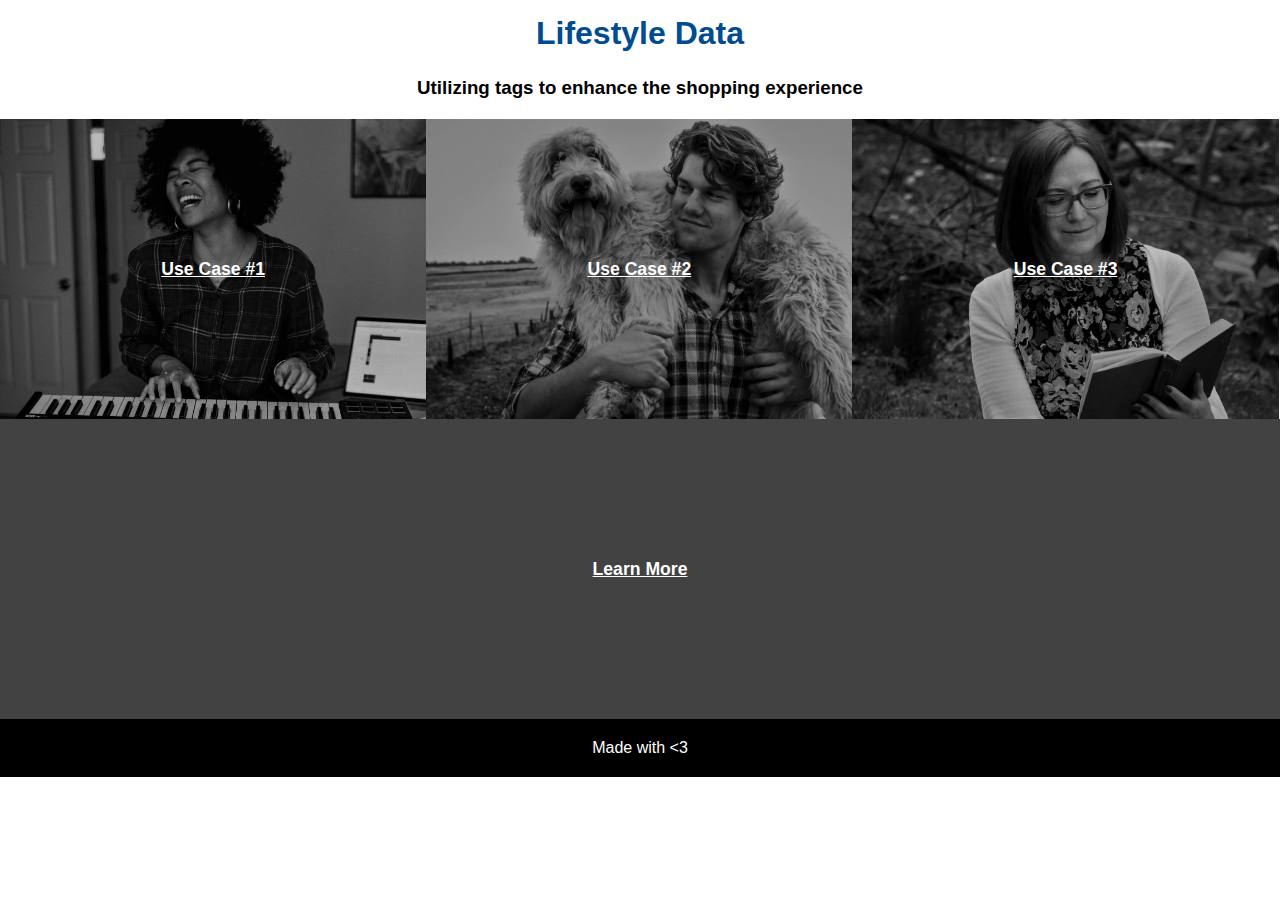
<file: index.html>
<!DOCTYPE html>
<html>
  <head>
    <meta name="viewport" content="width=device-width, initial-scale=1">
    <meta name='viewport'
    content='width=device-width, initial-scale=1.0, maximum-scale=1.0' />
    <link href="styles.css" type="text/css" rel="stylesheet">
  </head>
  <div class='page'>
    <div class='section menu'><h1>Lifestyle Data</h1>
    </div>
    <div class='section header'>
        <h3>Utilizing tags to enhance the shopping experience</h3>
      </div>
    <div class='section more'>
      <div class='link'><a href="about.html">Learn More</a></div>
    </div>
   
    <div class='section feature-1'>
      <div class='link'><a href="use-case-1.html"><p>Use Case #1</p></a></div>
    </div>

    <div class='section feature-2'>
      <a href="use-case-2.html">
      <div class='link'><p>Use Case #2</p></div>
      </a>
    </div>
    <div class='section feature-3'>
      <div class='link'><a href="use-case-3.html"><p>Use Case #3</p></a></div>
    </div>
  </div>
  <div class='section footer'>Made with <3</div>
  </body>
</html>
</file>
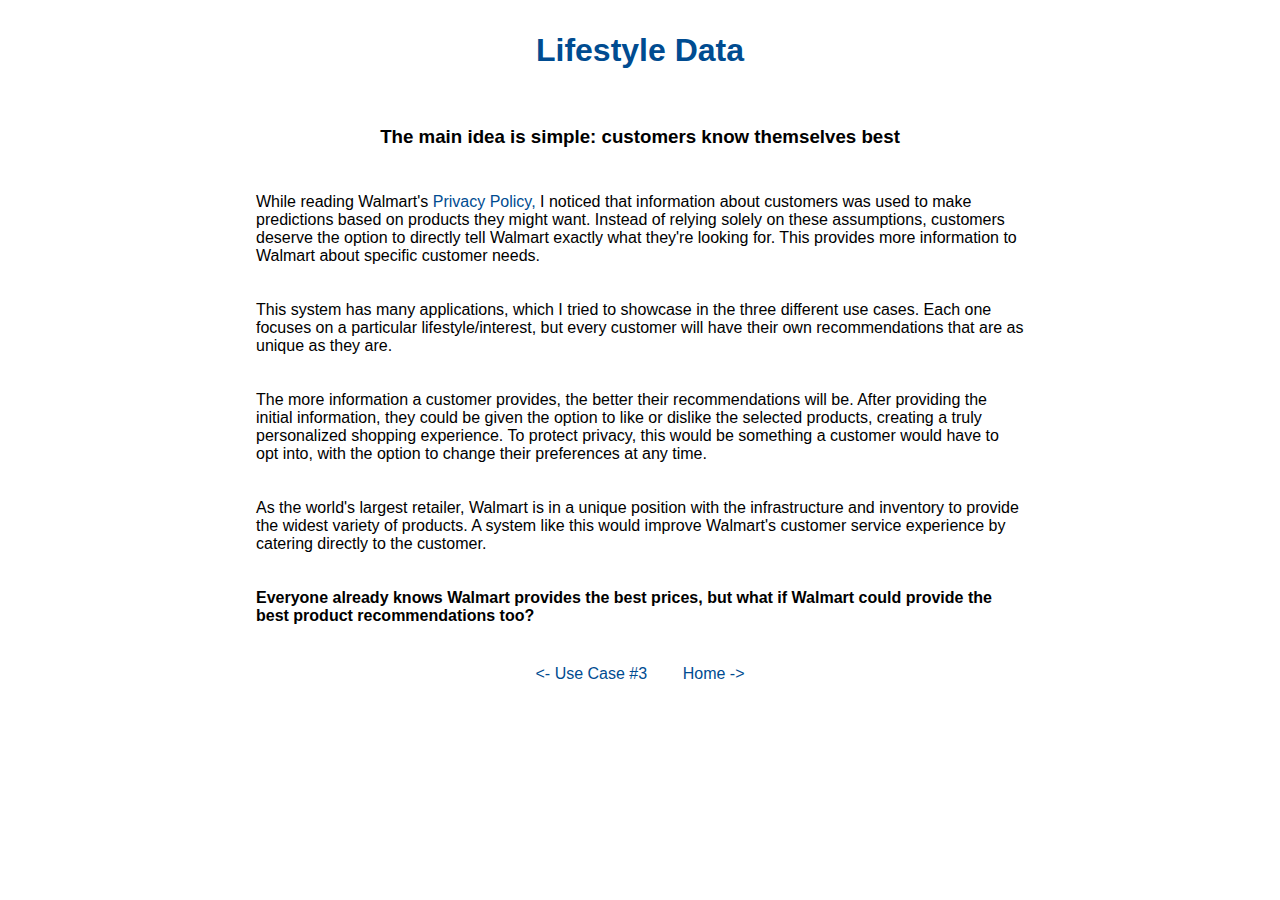
<file: about.html>
<!DOCTYPE html>
<html>
  <head>
    <meta name="viewport" content="width=device-width, initial-scale=1">
    <meta name='viewport'
    content='width=device-width, initial-scale=1.0, maximum-scale=1.0' />
    <link href="use-case.css" type="text/css" rel="stylesheet">
  </head>
  <body>
  <div class='page'>
    <div class='section menu'><h1><a href="index.html">Lifestyle Data</a></h1></div>
    <div class='section header'>
        <h3>The main idea is simple: customers know themselves best</h3>
      <p></p>
    </div>
    <div class='section paragraph'><p>While reading Walmart's <a href="https://corporate.walmart.com/privacy-security/walmart-privacy-policy">Privacy Policy,</a> I noticed that information about customers was used to make predictions based on products they might want. Instead of relying solely on these assumptions, customers deserve the option to directly tell Walmart exactly what they're looking for. This provides more information to Walmart about specific customer needs.<br><br><br>This system has many applications, which I tried to showcase in the three different use cases. Each one focuses on a particular lifestyle/interest, but every customer will have their own recommendations that are as unique as they are. <br><br><br>The more information a customer provides, the better their recommendations will be. After providing the initial information, they could be given the option to like or dislike the selected products, creating a truly personalized shopping experience. To protect privacy, this would be something a customer would have to opt into, with the option to change their preferences at any time. <br><br><br>As the world's largest retailer, Walmart is in a unique position with the infrastructure and inventory to provide the widest variety of products. A system like this would improve Walmart's customer service experience by catering directly to the customer.
    <br><br><br><strong>Everyone already knows Walmart provides the best prices, but what if Walmart could provide the best product recommendations too?</strong></p></div>
    <div class="section next">
        <a href='use-case-3.html'><- Use Case #3 &nbsp; &nbsp;</a>
        <a href='index.html'> &nbsp; &nbsp; Home -></a>
    </div>
    </div>
  </body>
</html>
</file>
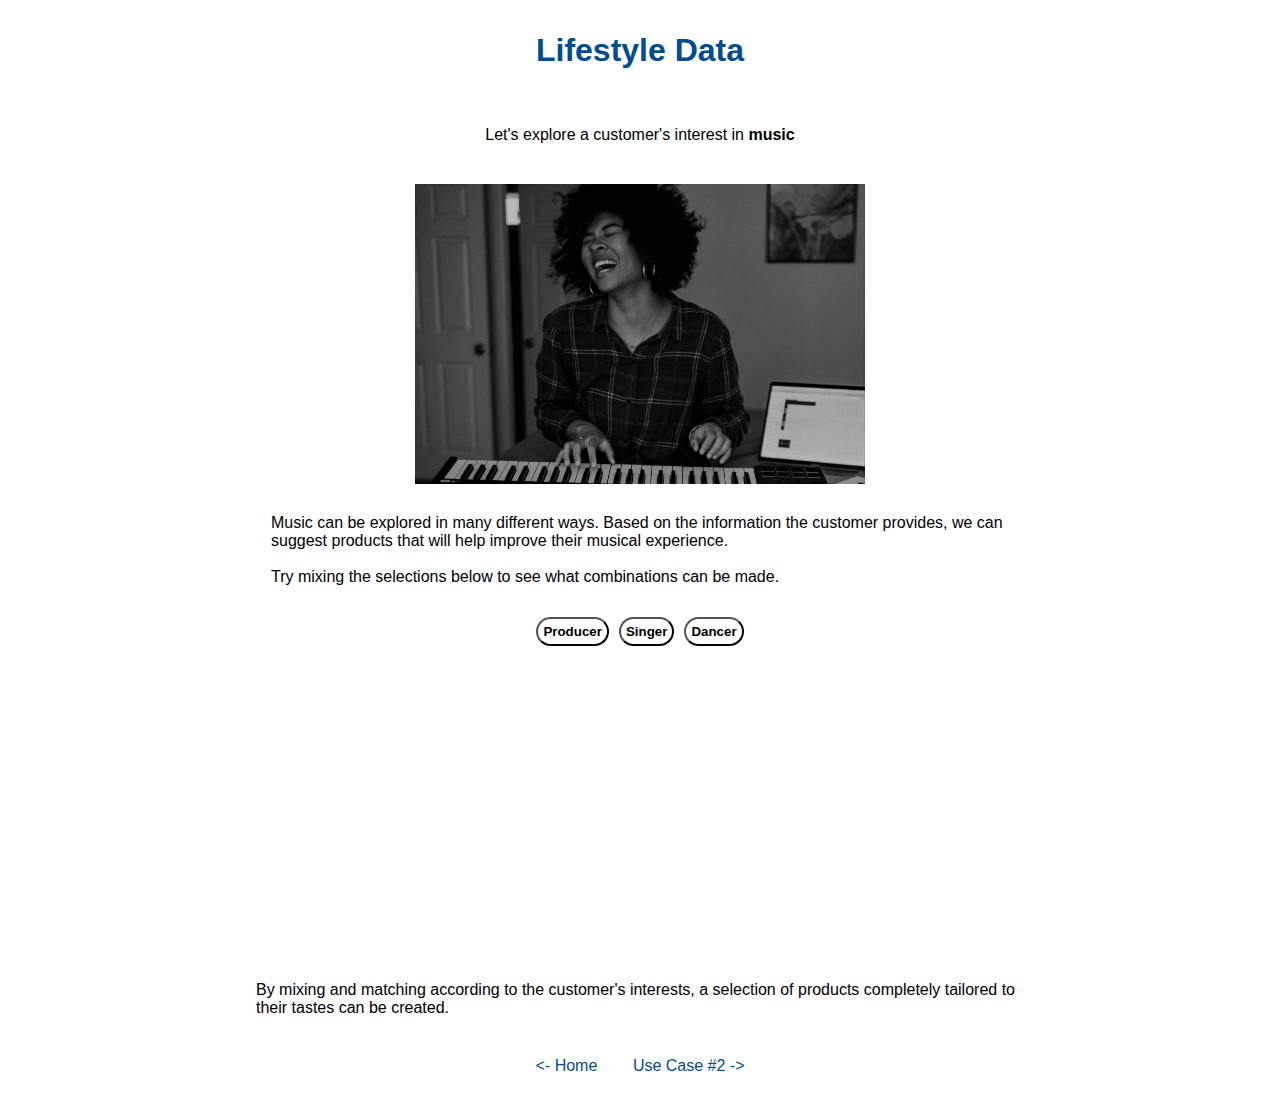
<file: use-case-1.html>
<!DOCTYPE html>
<html>
  <head>
    <meta name="viewport" content="width=device-width, initial-scale=1">
    <meta name='viewport'
    content='width=device-width, initial-scale=1.0, maximum-scale=1.0' />
    <link href="use-case.css" type="text/css" rel="stylesheet">
    <script type="text/javascript">
function producer() {
  var x = document.getElementById("producer");
  if (x.style.display === "none") {
    x.style.display = "block";
  } else {
    x.style.display = "none";
  }
}

function singer() {
  var x = document.getElementById("singer");
  if (x.style.display === "none") {
    x.style.display = "block";
  } else {
    x.style.display = "none";
  }
}

function dancer() {
  var x = document.getElementById("dancer");
  if (x.style.display === "none") {
    x.style.display = "block";
  } else {
    x.style.display = "none";
  }
}
</script>
  </head>
  <body>
  <div class='page'>
    <div class='section menu'><h1><a href="index.html">Lifestyle Data</a></h1></div>
    <div class='section header'>
        <p>Let's explore a customer's interest in <strong>music</strong></strong></p>
      <p></p>
    </div>
    <div class='section content' style="height: auto;">
        
            <img src='images/singing-woman.jpg'style="max-width: 500px;"/>
  </div>
  <div class='section content' style="height: auto;"> <p>Music can be explored in many different ways. Based on the information the customer provides, we can suggest products that will help improve their musical experience.<br><br>Try mixing the selections below to see what combinations can be made.</p>
    </div>
  <div class='section buttons'>
    <button onclick="producer()">Producer</button>
    <button onclick="singer()">Singer</button>
    <button onclick="dancer()">Dancer</button>
   </div>
   <div class="section products">
          <div id="producer" style="display: none;">
        <a href="https://www.walmart.com/ip/FL-Studio-20-Producer-Edition-Pro-DAW-for-Recording-Mixing-Post/940822743"><img src="images/producing.jpg"></a>
        </div>
        <div id="singer" style="display: none;">
        <a href="https://www.walmart.com/ip/PHILIPS-Vocal-Dynamic-Microphone-Wired-Mic-for-vocal-and-singing/925396554"><img src="images/singing.jpg"></a>
        </div>
        <div id="dancer" style="display: none;">
            <a href="https://www.walmart.com/ip/Bloch-Dance-Women-s-Dansoft-Full-Sole-Leather-Ballet-Slipper-Shoe/112805002"><img src="images/dancing.jpg"></a>
            </div>
</div>
    <div class='section paragraph'>By mixing and matching according to the customer's interests, a selection of products completely tailored to their tastes can be created.</div>
    <div class="section next">
        <a href='index.html'><- Home &nbsp; &nbsp;</a>
        <a href='use-case-2.html'> &nbsp; &nbsp; Use Case #2 -></a>
    </div>
    </div>
  </body>
</html>
</file>
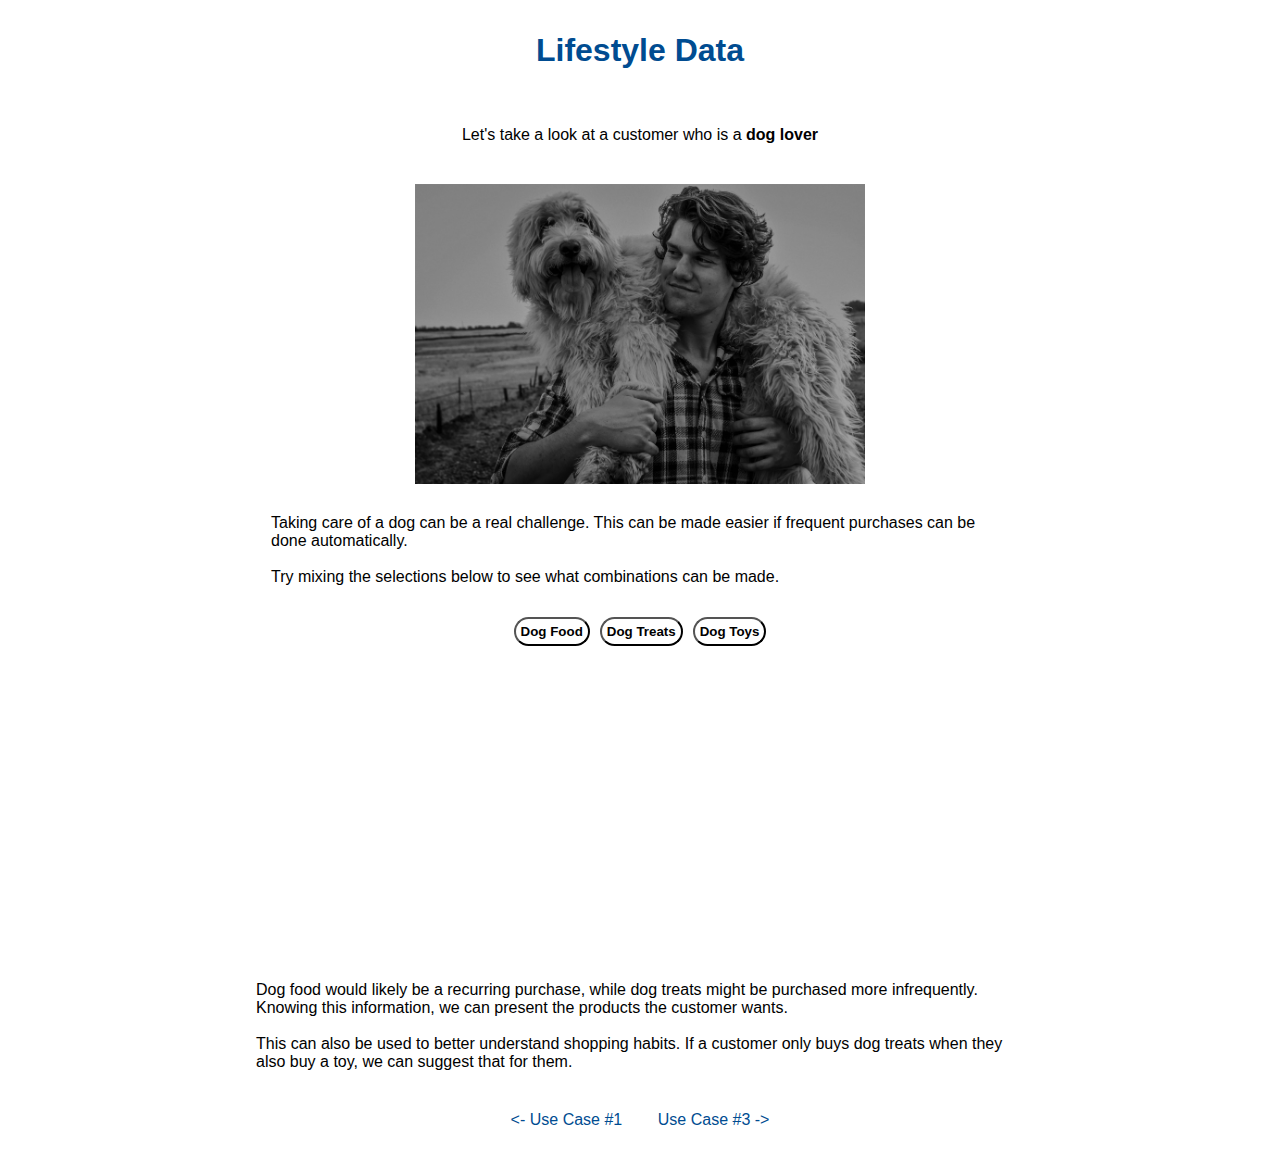
<file: use-case-2.html>
<!DOCTYPE html>
<html>
  <head>
    <meta name="viewport" content="width=device-width, initial-scale=1">
    <meta name='viewport'
    content='width=device-width, initial-scale=1.0, maximum-scale=1.0' />
    <link href="use-case.css" type="text/css" rel="stylesheet">
    <script type="text/javascript">
        function producer() {
          var x = document.getElementById("producer");
          if (x.style.display === "none") {
            x.style.display = "block";
          } else {
            x.style.display = "none";
          }
        }
        
        function singer() {
          var x = document.getElementById("singer");
          if (x.style.display === "none") {
            x.style.display = "block";
          } else {
            x.style.display = "none";
          }
        }
        
        function dancer() {
          var x = document.getElementById("dancer");
          if (x.style.display === "none") {
            x.style.display = "block";
          } else {
            x.style.display = "none";
          }
        }
        </script>
          </head>
          <body>
          <div class='page'>
            <div class='section menu'><h1><a href="index.html">Lifestyle Data</a></h1></div>
            <div class='section header'>
                <p>Let's take a look at a customer who is a <strong>dog lover</strong></strong></p>
              <p></p>
            </div>
            <div class='section content' style="height: auto;">
                
                    <img src='images/man-with-dog.jpg'style="max-width: 500px;"/>
          </div>
          <div class='section content' style="height: auto;"><p>Taking care of a dog can be a real challenge. This can be made easier if frequent purchases can be done automatically.<br><br>Try mixing the selections below to see what combinations can be made.</p>
            </div>
          <div class='section buttons'>
            <button onclick="producer()">Dog Food</button>
            <button onclick="singer()">Dog Treats</button>
            <button onclick="dancer()">Dog Toys</button>
           </div>
           <div class="section products">
                  <div id="producer" style="display: none;">
                <a href="https://www.walmart.com/ip/IAMS-Adult-Minichunks-Small-Kibble-High-Protein-Dry-Dog-Food-with-Real-Chicken-40-lb-Bag/33982751?wpa_bd=&wpa_pg_seller_id=F55CDC31AB754BB68FE0B39041159D63&wpa_ref_id=wpaqs:[base64]&wpa_tag=&wpa_aux_info=&wpa_pos=2&wpa_plmt=1145x1145_T-C-IG_TI_1-6_HL-INGRID-GRID-NY&wpa_aduid=0c724551-669c-4291-b451-85013e71d292&wpa_pg=search&wpa_pg_id=dog%20food&wpa_st=dog%2Bfood&wpa_tax=5440_202072_6432755_1636265_2043546&wpa_bucket=__bkt__"><img src="images/dog-food.jpg"></a>
                </div>
                <div id="singer" style="display: none;">
                <a href="https://www.walmart.com/ip/Milk-Bone-Soft-Chewy-Beef-Filet-Mignon-Recipe-Dog-Snacks-25-Ounce/44374610"><img src="images/dog-treats.jpg"></a>
                </div>
                <div id="dancer" style="display: none;">
                    <a href="https://www.walmart.com/ip/Vibrant-Life-Cozy-Buddy-Sock-Monkey-Dog-Toys/284744604"><img src="images/dog-toy.jpg"></a>
                    </div>
        </div>
            <div class='section paragraph'>Dog food would likely be a recurring purchase, while dog treats might be purchased more infrequently. Knowing this information, we can present the products the customer wants.<br><br>This can also be used to better understand shopping habits. If a customer only buys dog treats when they also buy a toy, we can suggest that for them.</div> 
<div class="section next">
    <a href='use-case-1.html'><- Use Case #1 &nbsp; &nbsp;</a>
    <a href='use-case-3.html'> &nbsp; &nbsp; Use Case #3 -></a>
</div>
</body>
</html>
</file>
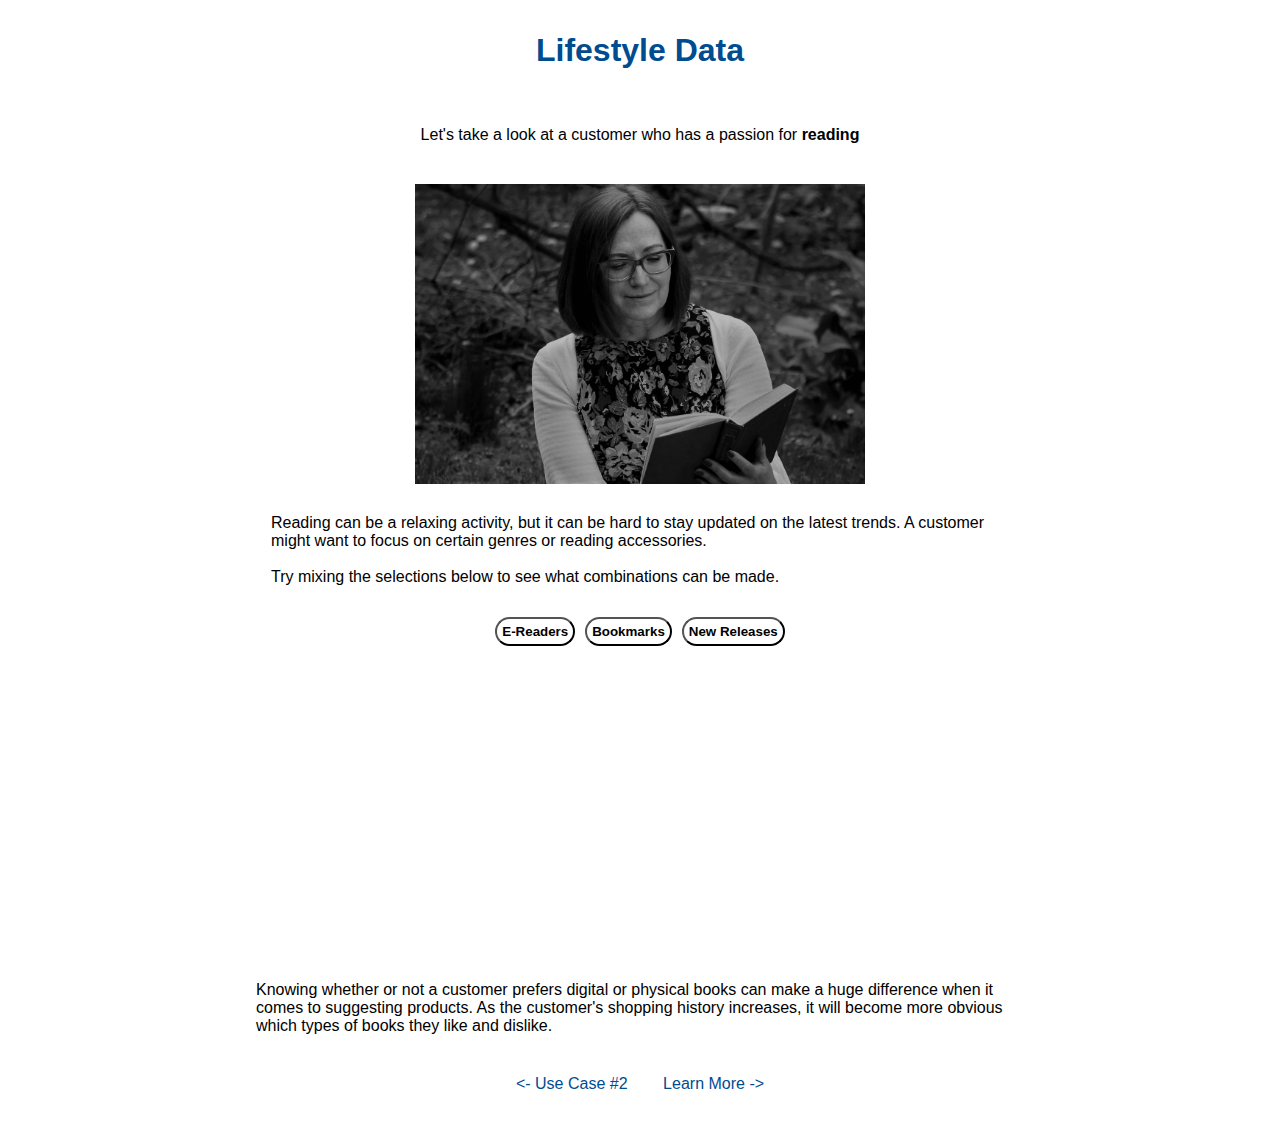
<file: use-case-3.html>
<!DOCTYPE html>
<html>
  <head>
    <meta name="viewport" content="width=device-width, initial-scale=1">
    <meta name='viewport'
    content='width=device-width, initial-scale=1.0, maximum-scale=1.0' />
    <link href="use-case.css" type="text/css" rel="stylesheet">
    <script type="text/javascript">
        function producer() {
          var x = document.getElementById("producer");
          if (x.style.display === "none") {
            x.style.display = "block";
          } else {
            x.style.display = "none";
          }
        }
        
        function singer() {
          var x = document.getElementById("singer");
          if (x.style.display === "none") {
            x.style.display = "block";
          } else {
            x.style.display = "none";
          }
        }
        
        function dancer() {
          var x = document.getElementById("dancer");
          if (x.style.display === "none") {
            x.style.display = "block";
          } else {
            x.style.display = "none";
          }
        }
        </script>
          </head>
          <body>
          <div class='page'>
            <div class='section menu'><h1><a href="index.html">Lifestyle Data</a></h1></div>
            <div class='section header'>
                <p>Let's take a look at a customer who has a passion for <strong>reading</strong></p>
              <p></p>
            </div>
            <div class='section content' style="height: auto;">
                
                    <img src='images/woman-reading.jpg'style="max-width: 500px;"/>
          </div>
          <div class='section content' style="height: auto;"><p>Reading can be a relaxing activity, but it can be hard to stay updated on the latest trends. A customer might want to focus on certain genres or reading accessories. <br><br>Try mixing the selections below to see what combinations can be made.</p>
            </div>
          <div class='section buttons'>
            <button onclick="producer()">E-Readers</button>
            <button onclick="singer()">Bookmarks</button>
            <button onclick="dancer()">New Releases</button>
           </div>
           <div class="section products">
                  <div id="producer" style="display: none;">
                <a href="https://www.walmart.com/ip/Kobo-Nia-6-EPD-w-Carta-display-1024x758-ComfortLight-1024x758-ComfortLight/824752304"><img src="images/ereader.jpg"></a>
                </div>
                <div id="singer" style="display: none;">
                <a href="https://www.walmart.com/ip/Avery-Snap-In-Bookmark-Plastic-Divider-Color-5-Tab-24930/182647238"><img src="images/bookmark.jpg"></a>
                </div>
                <div id="dancer" style="display: none;">
                    <a href="https://www.walmart.com/ip/People-We-Meet-on-Vacation-Paperback-9781984806758/778488580"><img src="images/new-release.jpg" style="width: 90%; height: 90%;"></a>
                    </div>
        </div>
            <div class='section paragraph'>Knowing whether or not a customer prefers digital or physical books can make a huge difference when it comes to suggesting products. As the customer's shopping history increases, it will become more obvious which types of books they like and dislike.</div> 
            <div class="section next">
                <a href='use-case-2.html'><- Use Case #2 &nbsp; &nbsp;</a>
                <a href='about.html'> &nbsp; &nbsp; Learn More -></a>
            </div>
</body>
</html>
</file>
<file: styles.css>
@viewport {
    width: device-width ;
    zoom: 1.0 ;
  }
  
  * {
    margin: 0;
    padding: 0;
    box-sizing: border-box;
    font-family: 'Segoe UI', Tahoma, Geneva, Verdana, sans-serif;
  }
  
  .menu {
      color: #004c91;
  }

  /* Mobile Styles */
  @media only screen and (max-width: 400px) {
    body {
      background-color: #ffffff; /* Red */
    }
    img {
        min-width: 200px;
        width: auto;
        max-width: 350px;
    }
  }
  
  /* Tablet Styles */
  @media only screen and (min-width: 401px) and (max-width: 960px) {
    body {
      background-color: #505050; /* Yellow */
    }
    img {
    min-width: 200px;
        width: auto;
        max-width: 350px;
  }
}
  
  /* Desktop Styles */
  @media only screen and (min-width: 961px) {
    body {
      background-color: #ffffff; /* Blue */
    }
  }

  .page {
    display: flex;
    flex-wrap: wrap;
  }
  
  .section {
    width: 100%;
    height: 300px;
    display: flex;
    justify-content: center;
    align-items: center;
  }
  
  .menu {
    background-color: #ffffff;
    height: auto;
    padding: 5px;
    padding-top: 15px;
  }
  
  .header {
    background-color: #ffffff;
    max-width: 60%;
    margin-left: 20%;
    padding: 15px;
  }
  
  .content {
   background-color: #ffffff;
  }
  
  .sign-up {
    background-color: #ffffff;
  }
  
  .feature-1 {
    background-color: #F5CF8E;
    background-image: url(images/singing-woman.jpg);
    background-size: cover;
  }
  
  .feature-2 {
    background-color: #F09A9D;
    background-image: url(images/man-with-dog.jpg);
    background-size: cover;
  }
  
  .feature-3 {
    background-color: #ffffff;
    background-image: url(images/woman-reading.jpg);
    background-size: cover;
  }

  /* Tablet Styles */
@media only screen and (min-width: 401px) and (max-width: 960px) {
    .sign-up,
    .feature-1,
    .feature-2,
    .feature-3 {
      width: 50%;
    }
  }

  /* Desktop Styles */
@media only screen and (min-width: 961px) {
    .page {
    /*  width: 960px; */
      margin: 0 auto;
    }
    .feature-1,
    .feature-2,
    .feature-3 {
      width: 33.3%;
    }
    .header {
      height: auto;
      min-height: 50px;
      padding: 20px;
    }
  }

  .content {
    order: 2;
    height: auto;
    min-height: 100px;
  }
  
 

.link {
    position: inherit;
    font-size: 1.1em;
    font-weight: bold;
}

a {
    color: #ffffff;
}

a:hover {
    color: #78b9e7;
}

.footer {
    height: auto;
    padding: 20px;
    background-color: #000000;
    color: #ffffff;
}

.more {
    background-color: #424242;
    order: 5;
}
</file>
<file: use-case.css>
@viewport {
    width: device-width ;
    zoom: 1.0 ;
  }
  
  * {
    margin: 0;
    padding: 0;
    box-sizing: border-box;
    font-family: 'Segoe UI', Tahoma, Geneva, Verdana, sans-serif;
  }
  
  /* Mobile Styles */
  @media only screen and (max-width: 400px) {
    body {
      background-color: #ffffff; 
      margin-left: 4%;
    }
    .content {
      order: 2;
      height: auto;
      max-width: 80%;
      margin-left: 10%;
    }
    img {
        min-width: 200px;
        width: auto;
        max-width: 350px;
    }
    .products {
      height: auto;
      padding: 5px;
      padding-bottom: 20px;
      
    }
    .next {
      order: 4;
      text-align: right;
      position: relative;
      align-self: auto;
      padding-top: 100px;
    }
    .paragraph {
      order: 5;
      height: auto;
      margin-top: auto;
      max-width: 60%;
      margin-left: 20%;
    }
  }
  
  /* Tablet Styles */
  @media only screen and (min-width: 401px) and (max-width: 960px) {
    body {
      background-color: #ffffff; /* Yellow */
    }
    .content {
      order: 2;
      max-width: 80%;
      margin-left: 10%;
      padding: 10px;
    }
    img {
    min-width: 200px;
        width: auto;
        max-width: 350px;
  }
  .products {
    display: -webkit-flex;
    display: flex;
    flex-wrap: wrap;
    padding: 5px;
    padding-bottom: 2%;
  }
}
  
  /* Desktop Styles */
  @media only screen and (min-width: 961px) {
    body {
      background-color: #ffffff; /* Blue */
    }
    .content {
      order: 2;
      max-width: 60%;
      margin-left: 20%;
      padding: 15px;
    }
  
  }

  .page {
    display: flex;
    flex-wrap: wrap;
  }
  
  .section {
    width: 100%;
    height: 300px;
    display: flex;
    justify-content: center;
    align-items: center;
  }
  
  /* Tablet Styles */

  /* Desktop Styles */

    .page {
    /*  width: 960px; */
      margin: 0 auto;
    }
  

  


.link {
    position: inherit;
    font-size: 1.1em;
    font-weight: bold;
}

a {
  color: #004c91;
    text-decoration: none;
}

a:hover {
    color: #78b9e7;
}

.menu {
  height: 100px;
}

.header {
  height: auto;
  padding: 2%;
}

img {
  max-height: 300px;
  max-width: 300px;
  
}

.next {
  order: 6;
  text-align: right;
  position: relative;
  align-self: auto;
  padding-top: 40px;
  padding-bottom: 40px;
  height: auto;
}

.buttons {
  order: 3;
  padding: 5px;
  margin: 5px;
  max-height: 50px;
}

  button {
  border-radius: 50px;
  background-color: #ffffff;
  padding: 5px;
  margin: 5px;
  font-weight: bold;
  }

  button:hover {
    background-color: #78b9e7;
  }

.paragraph {
  order: 5;
  height: auto;
  margin-top: 20px;
  max-width: 60%;
  margin-left: 20%;
}

.products {
  order: 4;
  padding: 5px;
 
}
</file>
